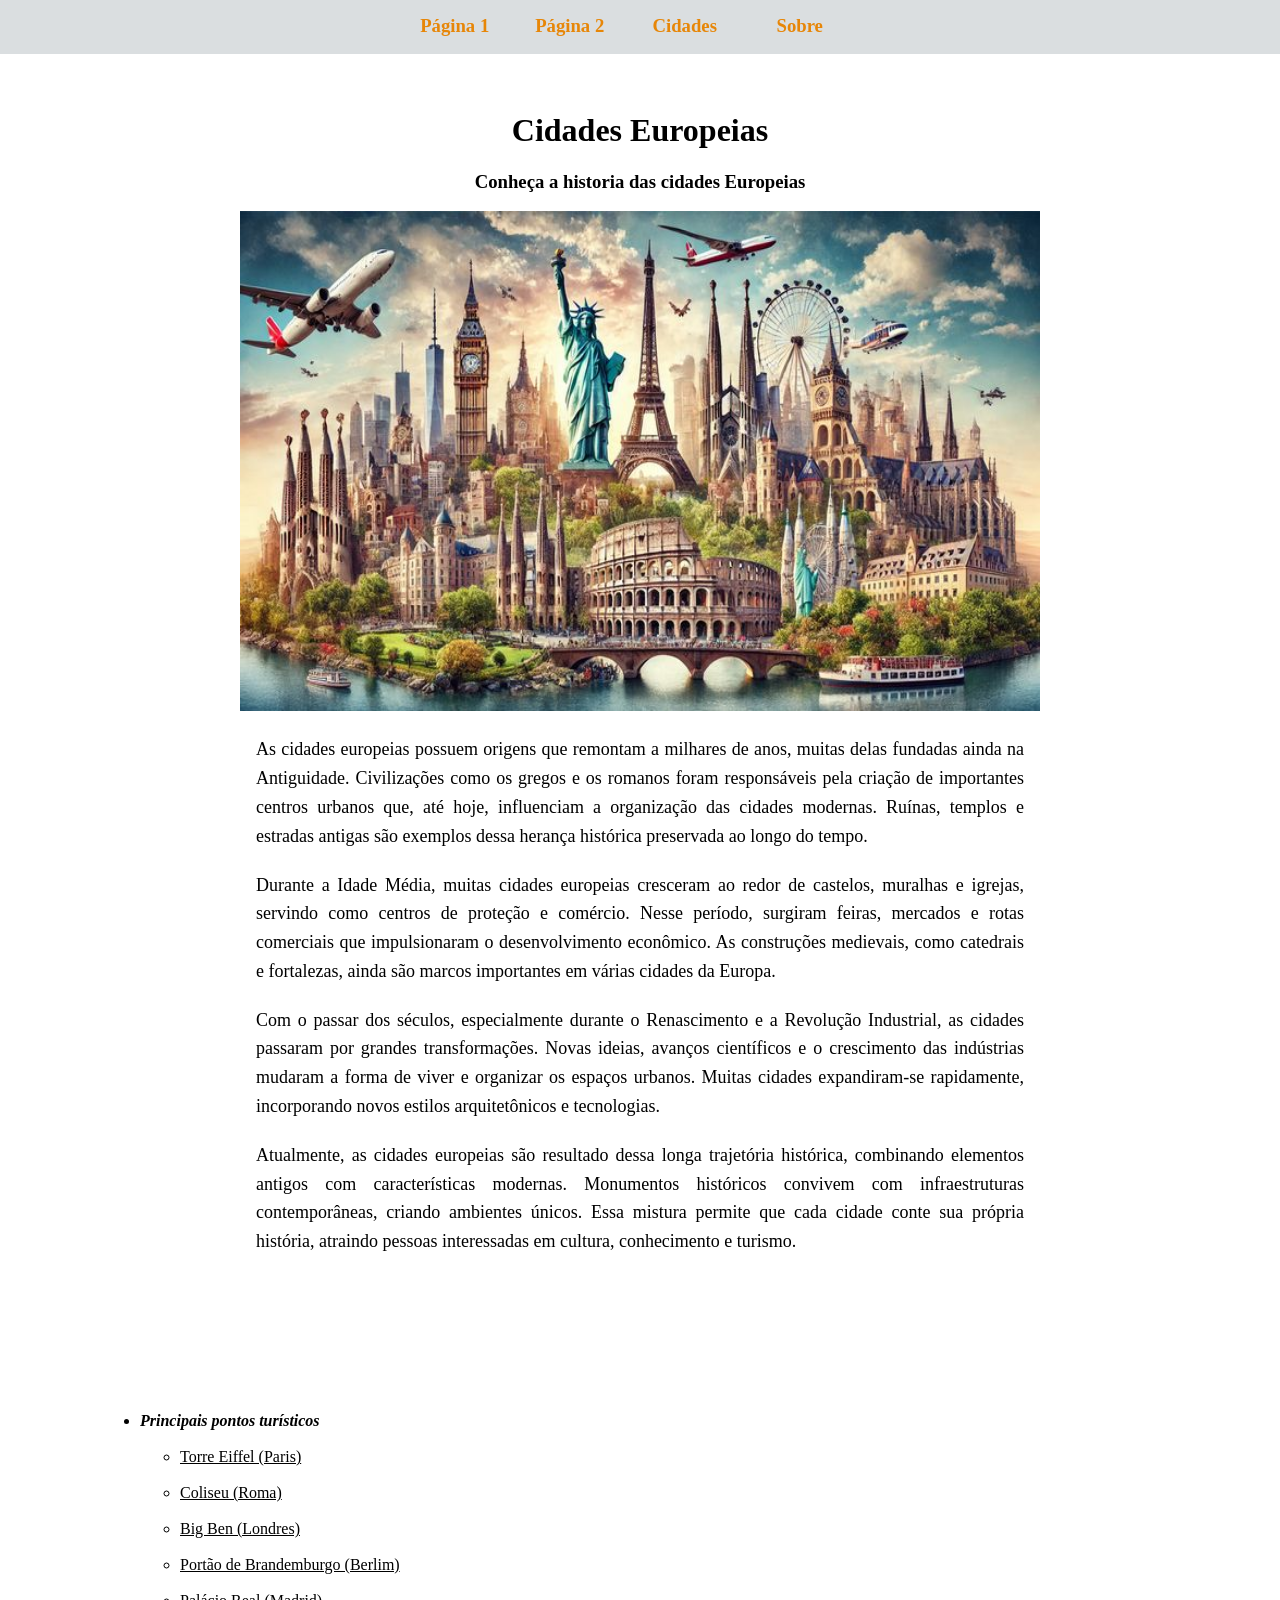
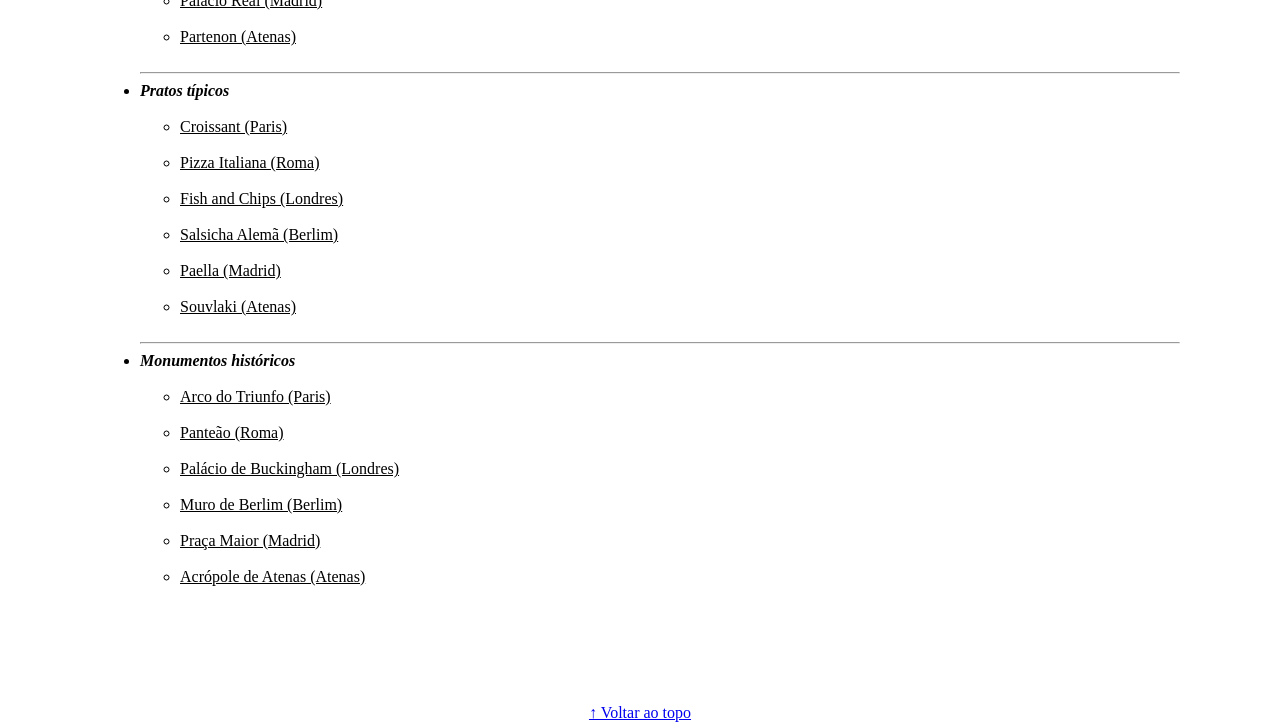
<file: TrabalhodeInterface/index.html>
<!DOCTYPE html>
<html lang="en">

<head>
    <meta charset="UTF-8">
    <meta name="viewport" content="width=device-width, initial-scale=1.0">
    <title>Cidades Europeias</title>
    <link rel="StyleSheet" type="text/css" href="style.css">
    <link rel="shortcut icon" href="Icon/europa.png" type="image/x-icon">
</head>

<body id="bodyindex">
    <nav>
        <h3>
            <ul class="menu">
                <li><a href="./Páginas/pagina1.html">Página 1</a></li>
                <li><a href="./Páginas/pagina2.html">Página 2</a></li>
                <li>
                    <a href="#">Cidades</a>
                    <ul>
                        <li><a href="./Páginas/pagina1.html#parispag">Paris</a></li>
                        <li><a href="./Páginas/pagina1.html#romapag">Roma</a></li>
                        <li><a href="./Páginas/pagina1.html#londrespag">Londres</a></li>
                        <li><a href="./Páginas/pagina1.html#berlimpag">Berlim</a></li>
                        <li><a href="./Páginas/pagina1.html#madridpag">Madrid</a></li>
                        <li><a href="./Páginas/pagina1.html#atenaspag">Atenas</a></li>
                    </ul>
                </li>
                <li><a href="https://pt.wikipedia.org/wiki/Wikip%C3%A9dia:P%C3%A1gina_principal">Sobre</a></li>
            </ul>
        </h3>
    </nav>
    <br><br>
    <br><br>
    <h1>Cidades Europeias</h1>
    <h3>Conheça a historia das cidades Europeias</h3>
    <figure>
        <img src="Imagens/02e26a660f0c5fd9e99c91d72ca7cf16.jpg" width="800" height="500" alt="Europa">
    </figure>
    <p>
        As cidades europeias possuem origens que remontam a milhares de anos, muitas delas fundadas ainda na
        Antiguidade. Civilizações como os gregos e os romanos foram responsáveis pela criação de importantes centros
        urbanos que, até hoje, influenciam a organização das cidades modernas. Ruínas, templos e estradas antigas são
        exemplos dessa herança histórica preservada ao longo do tempo.
    </p>

    <p>
        Durante a Idade Média, muitas cidades europeias cresceram ao redor de castelos, muralhas e igrejas, servindo
        como centros de proteção e comércio. Nesse período, surgiram feiras, mercados e rotas comerciais que
        impulsionaram o desenvolvimento econômico. As construções medievais, como catedrais e fortalezas, ainda são
        marcos importantes em várias cidades da Europa.
    </p>

    <p>
        Com o passar dos séculos, especialmente durante o Renascimento e a Revolução Industrial, as cidades passaram por
        grandes transformações. Novas ideias, avanços científicos e o crescimento das indústrias mudaram a forma de
        viver e organizar os espaços urbanos. Muitas cidades expandiram-se rapidamente, incorporando novos estilos
        arquitetônicos e tecnologias.
    </p>

    <p>
        Atualmente, as cidades europeias são resultado dessa longa trajetória histórica, combinando elementos antigos
        com características modernas. Monumentos históricos convivem com infraestruturas contemporâneas, criando
        ambientes únicos. Essa mistura permite que cada cidade conte sua própria história, atraindo pessoas interessadas
        em cultura, conhecimento e turismo.
    </p>
    <br><br>
    <ul id="listas">
        <li><b><i>Principais pontos turísticos</i></b></li><br>
        <ul type="circle">
            <li><u>Torre Eiffel (Paris)</u></li><br>
            <li><u>Coliseu (Roma)</u></li><br>
            <li><u>Big Ben (Londres)</u></li><br>
            <li><u>Portão de Brandemburgo (Berlim)</u></li><br>
            <li><u>Palácio Real (Madrid)</u></li><br>
            <li><u>Partenon (Atenas)</u></li><br>
        </ul>
        <hr>
        <li><b><i>Pratos típicos</i></b></li><br>
        <ul type="circle">
            <li><u>Croissant (Paris)</u></li><br>
            <li><u>Pizza Italiana (Roma)</u></li><br>
            <li><u>Fish and Chips (Londres)</u></li><br>
            <li><u>Salsicha Alemã (Berlim)</u></li><br>
            <li><u>Paella (Madrid)</u></li><br>
            <li><u>Souvlaki (Atenas)</u></li><br>
        </ul>
        <hr>
        <li><b><i>Monumentos históricos</i></b></li><br>
        <ul type="circle">
            <li><u>Arco do Triunfo (Paris)</u></li><br>
            <li><u>Panteão (Roma)</u></li><br>
            <li><u>Palácio de Buckingham (Londres)</u></li><br>
            <li><u>Muro de Berlim (Berlim)</u></li><br>
            <li><u>Praça Maior (Madrid)</u></li><br>
            <li><u>Acrópole de Atenas (Atenas)</u></li><br>
        </ul>
    </ul>

    <a href="#bodyindex">↑ Voltar ao topo</a>
</body>

</html>
</file>
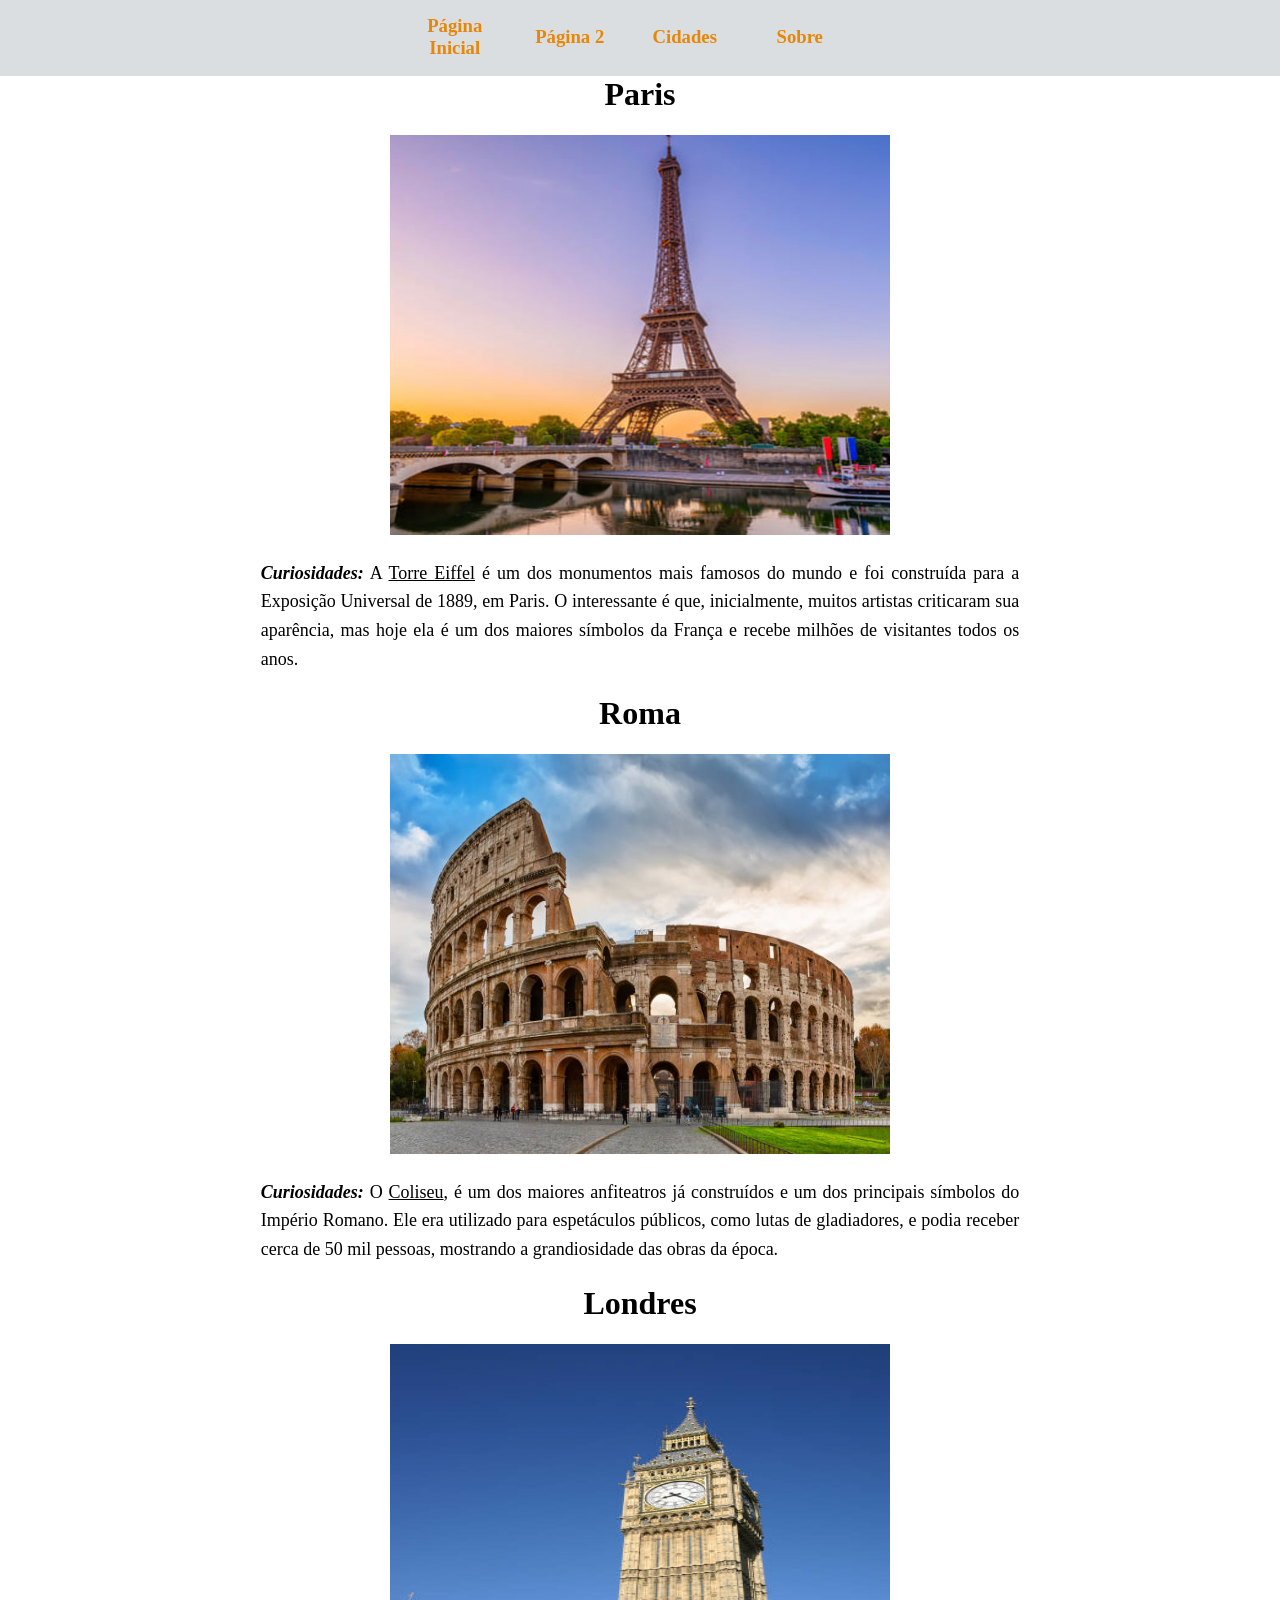
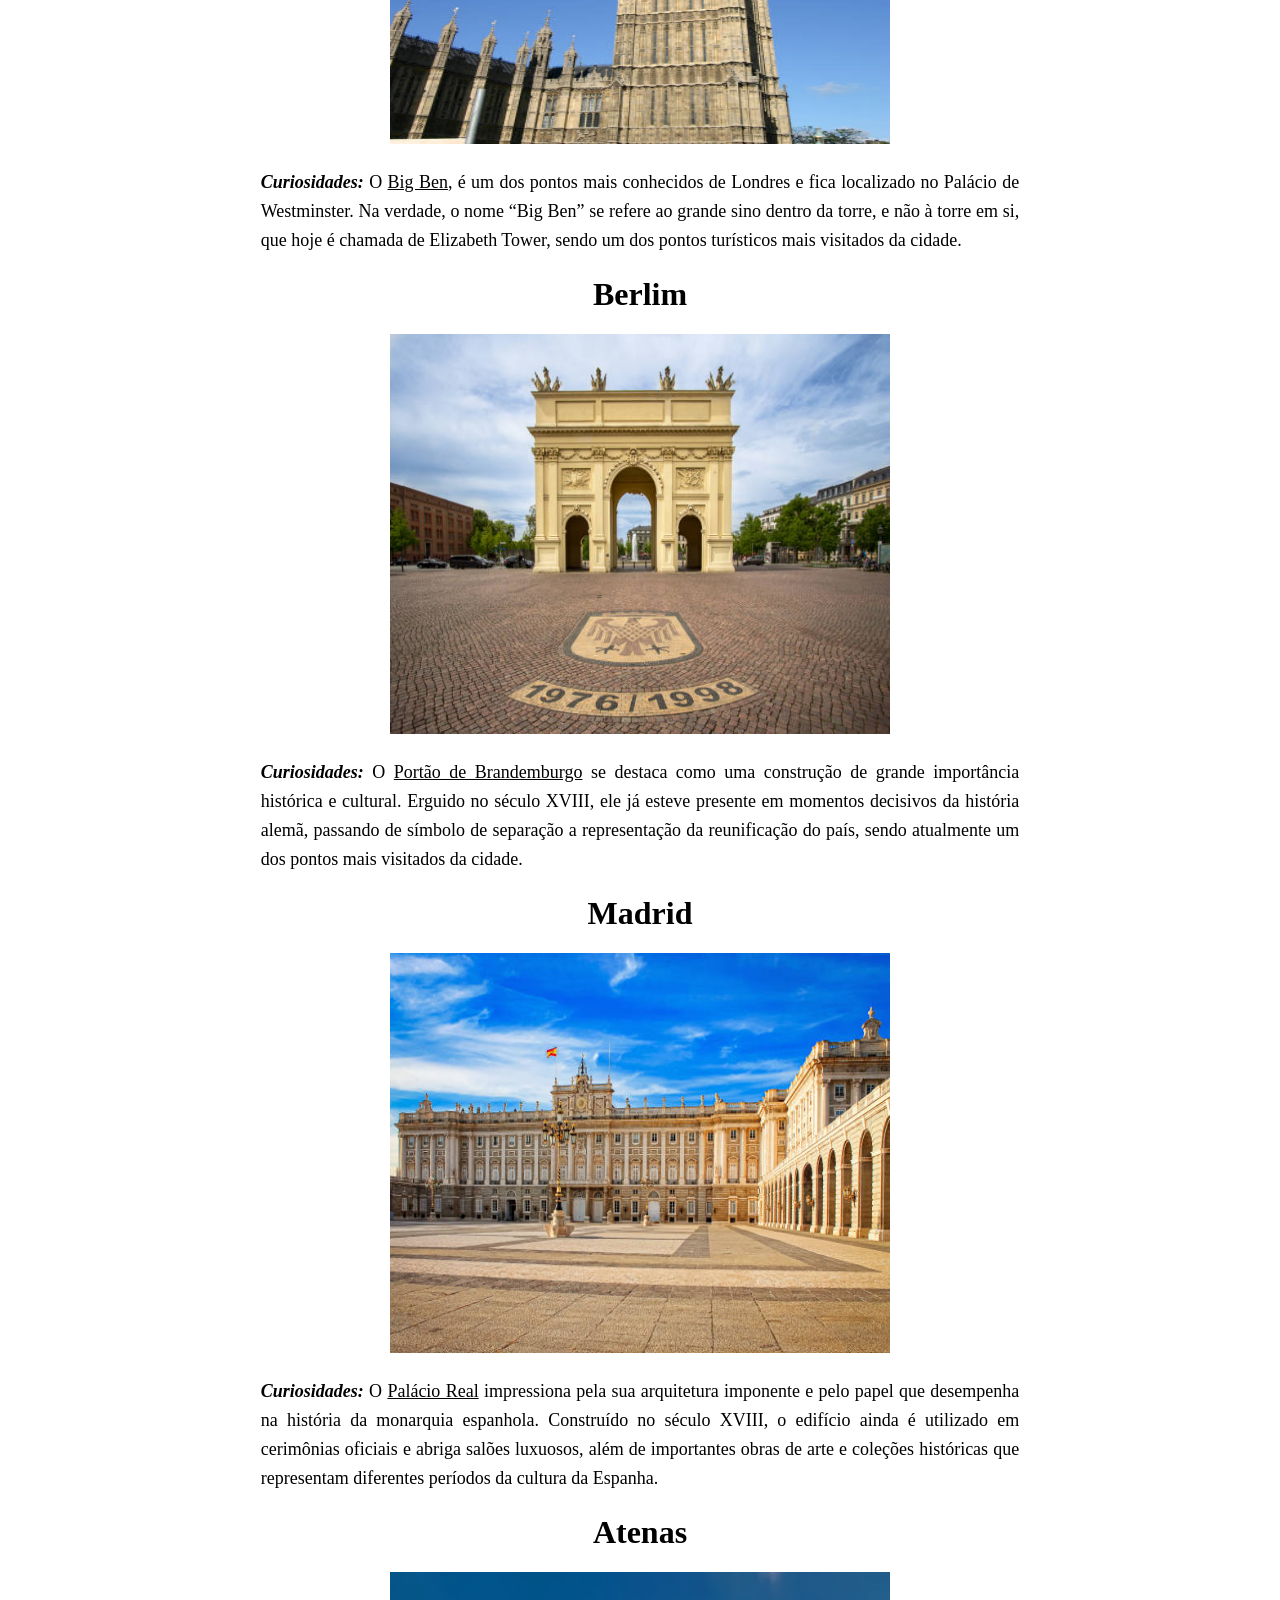
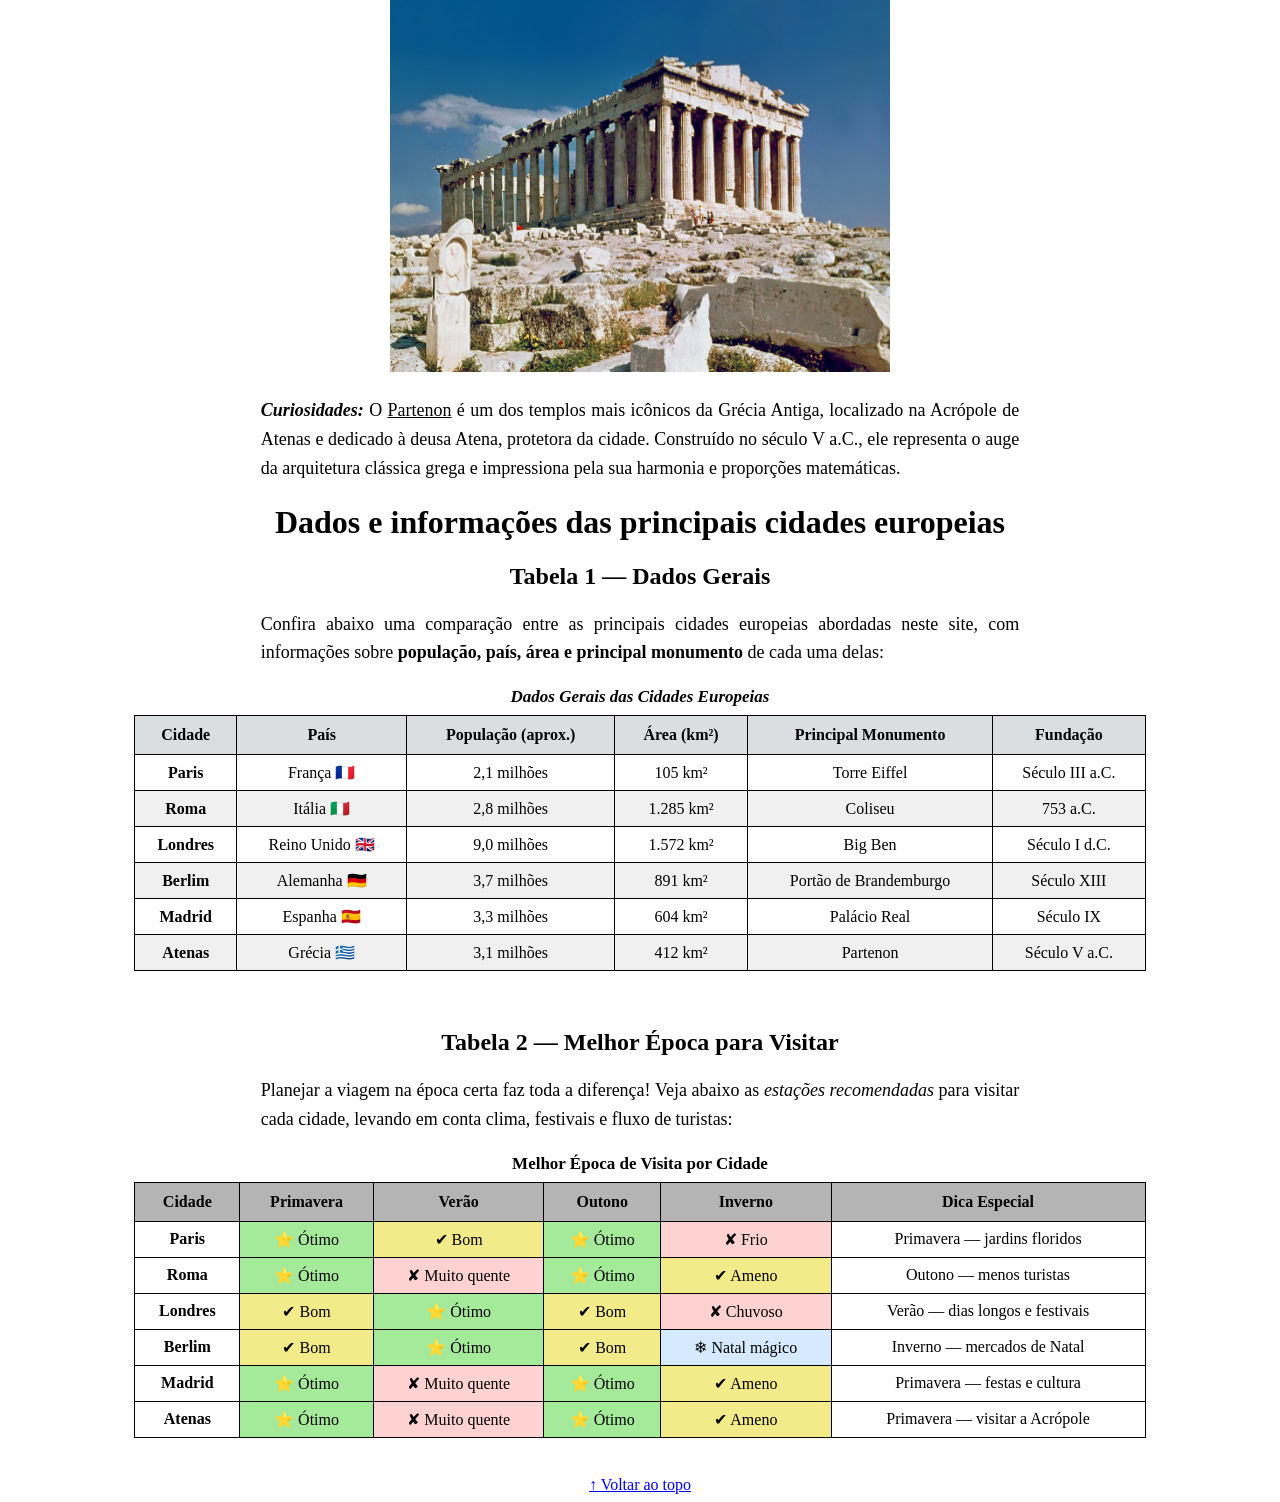
<file: TrabalhodeInterface/Páginas/pagina1.html>
<!DOCTYPE html>
<html lang="en">

<head>
    <meta charset="UTF-8">
    <meta name="viewport" content="width=device-width, initial-scale=1.0">
    <title>Curiosidades das Cidades</title>
    <link rel="StyleSheet" type="text/css" href="../style.css">
    <link rel="shortcut icon" href="../Icon/europa.png" type="image/x-icon">
</head>

<body id="bodypag1">
    <nav>
        <h3>
            <ul class="menu">
                <li><a href="../index.html">Página Inicial</a></li>
                <li><a href="../Páginas/pagina2.html">Página 2</a></li>
                <li>
                    <a href="#">Cidades</a>
                    <ul>
                        <li><a href="../Páginas/pagina1.html#parispag">Paris</a></li>
                        <li><a href="../Páginas/pagina1.html#romapag">Roma</a></li>
                        <li><a href="../Páginas/pagina1.html#londrespag">Londres</a></li>
                        <li><a href="../Páginas/pagina1.html#berlimpag">Berlim</a></li>
                        <li><a href="../Páginas/pagina1.html#madridpag">Madrid</a></li>
                        <li><a href="../Páginas/pagina1.html#atenaspag">Atenas</a></li>
                    </ul>
                </li>
                <li><a href="https://pt.wikipedia.org/wiki/Wikip%C3%A9dia:P%C3%A1gina_principal">Sobre</a></li>
            </ul>
        </h3>
    </nav>
    <br>
    <br>
    <h1 id="parispag">Paris</h1>
    <figure>
        <img src="../Imagens/TourEiffel.avif" width="500" height="400" alt="Torre Eiffel">
    </figure>
    <p>
        <b><i>Curiosidades:</i></b> A <u>Torre Eiffel</u> é um dos monumentos mais famosos do mundo e foi construída
        para a
        Exposição Universal de 1889, em Paris. O interessante é que, inicialmente, muitos artistas criticaram sua
        aparência, mas hoje ela é um dos maiores símbolos da França e recebe milhões de visitantes todos os anos.
    </p>

    <h1 id="romapag">Roma</h1>
    <figure>
        <img src="../Imagens/coliseu.jpg" width="500" height="400" alt="Coliseu">
    </figure>
    <p>
        <b><i>Curiosidades:</i></b> O <u>Coliseu</u>, é um dos maiores anfiteatros já construídos e um dos principais
        símbolos
        do Império Romano. Ele era utilizado para espetáculos públicos, como lutas de gladiadores, e podia receber cerca
        de 50 mil pessoas, mostrando a grandiosidade das obras da época.
    </p>

    <h1 id="londrespag">Londres</h1>
    <figure>
        <img src="../Imagens/bigben.jpg" width="500" height="400" alt="Big Ben">
    </figure>
    <p>
        <b><i>Curiosidades:</i></b> O <u>Big Ben</u>, é um dos pontos mais conhecidos de Londres e fica localizado no
        Palácio de
        Westminster. Na verdade, o nome “Big Ben” se refere ao grande sino dentro da torre, e não à torre em si, que
        hoje é chamada de Elizabeth Tower, sendo um dos pontos turísticos mais visitados da cidade.
    </p>

    <h1 id="berlimpag">Berlim</h1>
    <figure>
        <img src="../Imagens/PortãodeBrandemburgo.jpg" width="500" height="400" alt="">
    </figure>
    <p>
        <b><i>Curiosidades:</i></b> O <u>Portão de Brandemburgo</u> se destaca como uma construção de grande importância
        histórica e cultural. Erguido no século XVIII, ele já esteve presente em momentos decisivos da história alemã,
        passando de símbolo de separação a representação da reunificação do país, sendo atualmente um dos pontos mais
        visitados da cidade.
    </p>

    <h1 id="madridpag">Madrid</h1>
    <figure>
        <img src="../Imagens/PalácioReal.jpg" width="500" height="400" alt="">
    </figure>
    <p>
        <b><i>Curiosidades:</i></b> O <u>Palácio Real</u> impressiona pela sua arquitetura imponente e pelo papel que
        desempenha na história da monarquia espanhola. Construído no século XVIII, o edifício ainda é utilizado em
        cerimônias oficiais e abriga salões luxuosos, além de importantes obras de arte e coleções históricas que
        representam diferentes períodos da cultura da Espanha.
    </p>

    <h1 id="atenaspag">Atenas</h1>
    <figure>
        <img src="../Imagens/Parthenon.jpg" width="500" height="400" alt="">
    </figure>
    <p>
        <b><i>Curiosidades:</i></b> O <u>Partenon</u> é um dos templos mais icônicos da Grécia Antiga, localizado na
        Acrópole de Atenas e dedicado à deusa Atena, protetora da cidade. Construído no século V a.C., ele representa o
        auge da arquitetura clássica grega e impressiona pela sua harmonia e proporções matemáticas.
    </p>

    <a id="tabelas"></a>

    <h1>Dados e informações das principais cidades europeias</h1>

    <h2>Tabela 1 — Dados Gerais</h2>
    <p>
        Confira abaixo uma comparação entre as principais cidades europeias abordadas neste site,
        com informações sobre <b>população, país, área e principal monumento</b> de cada uma delas:
    </p>

    <div class="tabela-container">
        <table class="tabela-estilo1">
            <caption><b><i>Dados Gerais das Cidades Europeias</i></b></caption>
            <thead>
                <tr>
                    <th>Cidade</th>
                    <th>País</th>
                    <th>População (aprox.)</th>
                    <th>Área (km²)</th>
                    <th>Principal Monumento</th>
                    <th>Fundação</th>
                </tr>
            </thead>
            <tbody>
                <tr>
                    <td><b>Paris</b></td>
                    <td>França 🇫🇷</td>
                    <td>2,1 milhões</td>
                    <td>105 km²</td>
                    <td>Torre Eiffel</td>
                    <td>Século III a.C.</td>
                </tr>
                <tr>
                    <td><b>Roma</b></td>
                    <td>Itália 🇮🇹</td>
                    <td>2,8 milhões</td>
                    <td>1.285 km²</td>
                    <td>Coliseu</td>
                    <td>753 a.C.</td>
                </tr>
                <tr>
                    <td><b>Londres</b></td>
                    <td>Reino Unido 🇬🇧</td>
                    <td>9,0 milhões</td>
                    <td>1.572 km²</td>
                    <td>Big Ben</td>
                    <td>Século I d.C.</td>
                </tr>
                <tr>
                    <td><b>Berlim</b></td>
                    <td>Alemanha 🇩🇪</td>
                    <td>3,7 milhões</td>
                    <td>891 km²</td>
                    <td>Portão de Brandemburgo</td>
                    <td>Século XIII</td>
                </tr>
                <tr>
                    <td><b>Madrid</b></td>
                    <td>Espanha 🇪🇸</td>
                    <td>3,3 milhões</td>
                    <td>604 km²</td>
                    <td>Palácio Real</td>
                    <td>Século IX</td>
                </tr>
                <tr>
                    <td><b>Atenas</b></td>
                    <td>Grécia 🇬🇷</td>
                    <td>3,1 milhões</td>
                    <td>412 km²</td>
                    <td>Partenon</td>
                    <td>Século V a.C.</td>
                </tr>
            </tbody>
        </table>
    </div>

    <br>

    <h2>Tabela 2 — Melhor Época para Visitar</h2>
    <p>
        Planejar a viagem na época certa faz toda a diferença! Veja abaixo as
        <i>estações recomendadas</i> para visitar cada cidade, levando em conta clima,
        festivais e fluxo de turistas:
    </p>

    <div class="tabela-container">
        <table class="tabela-estilo2">
            <caption>Melhor Época de Visita por Cidade</caption>
            <thead>
                <tr>
                    <th>Cidade</th>
                    <th>Primavera</th>
                    <th>Verão</th>
                    <th>Outono</th>
                    <th>Inverno</th>
                    <th>Dica Especial</th>
                </tr>
            </thead>
            <tbody>
                <tr>
                    <td><b>Paris</b></td>
                    <td class="cel-otimo">⭐ Ótimo</td>
                    <td class="cel-bom">✔ Bom</td>
                    <td class="cel-otimo">⭐ Ótimo</td>
                    <td class="cel-ruim">✘ Frio</td>
                    <td>Primavera — jardins floridos</td>
                </tr>
                <tr>
                    <td><b>Roma</b></td>
                    <td class="cel-otimo">⭐ Ótimo</td>
                    <td class="cel-ruim">✘ Muito quente</td>
                    <td class="cel-otimo">⭐ Ótimo</td>
                    <td class="cel-bom">✔ Ameno</td>
                    <td>Outono — menos turistas</td>
                </tr>
                <tr>
                    <td><b>Londres</b></td>
                    <td class="cel-bom">✔ Bom</td>
                    <td class="cel-otimo">⭐ Ótimo</td>
                    <td class="cel-bom">✔ Bom</td>
                    <td class="cel-ruim">✘ Chuvoso</td>
                    <td>Verão — dias longos e festivais</td>
                </tr>
                <tr>
                    <td><b>Berlim</b></td>
                    <td class="cel-bom">✔ Bom</td>
                    <td class="cel-otimo">⭐ Ótimo</td>
                    <td class="cel-bom">✔ Bom</td>
                    <td class="cel-especial">❄ Natal mágico</td>
                    <td>Inverno — mercados de Natal</td>
                </tr>
                <tr>
                    <td><b>Madrid</b></td>
                    <td class="cel-otimo">⭐ Ótimo</td>
                    <td class="cel-ruim">✘ Muito quente</td>
                    <td class="cel-otimo">⭐ Ótimo</td>
                    <td class="cel-bom">✔ Ameno</td>
                    <td>Primavera — festas e cultura</td>
                </tr>
                <tr>
                    <td><b>Atenas</b></td>
                    <td class="cel-otimo">⭐ Ótimo</td>
                    <td class="cel-ruim">✘ Muito quente</td>
                    <td class="cel-otimo">⭐ Ótimo</td>
                    <td class="cel-bom">✔ Ameno</td>
                    <td>Primavera — visitar a Acrópole</td>
                </tr>
            </tbody>

        </table>
    </div>

    <br>

    <a href="#bodypag1">↑ Voltar ao topo</a>

</body>

</html>
</file>
<file: TrabalhodeInterface/style.css>
body {
    background-color: rgb(255, 255, 255);
    align-items: center;
    text-align: center;
}

h2,
h1,
h3,
h4,
h5,
h6 {
    text-align: center;
    color: rgb(0, 0, 0);
    align-items: center;
}

#bodyindex {
    background-color: rgb(255, 255, 255);
    border-width: 10px;
    margin: 0 auto;
    align-items: center;
    text-align: center;
}

.menu {
    text-decoration: solid black;
    align-items: center;
    justify-content: center;
    display: flex;
    list-style: none;
    padding: 1%;
    border: none;
    float: right;
    background-color: rgb(218, 222, 224);
    position: fixed;
    top: -22px;
    right: 0;
    width: 100%;
    z-index: 1000;
}

.menu li {
    position: relative;
    float: left;
    list-style: none;
    width: 115px;
    border-right: 2px solid;
    border: none;
}

.menu li a {
    color: rgb(231, 134, 7);
    text-decoration: none;
    padding: 5px 10px;
    display: block;
}

.menu li ul {
    position: absolute;
    top: 23px;
    left: 0px;
    display: none;
}

.menu li:hover ul {
    display: block;
}

.menu li ul li {
    border: 2px solid black;
    background-color: rgb(212, 212, 203);
    display: block;
    width: 100px;
    left: 42px;
}

p {
    width: 60%;
    margin: 20px auto;
    font-size: 18px;
    line-height: 1.6;
    text-align: justify;
}

#listas {
    text-align: justify;
    margin: 100px;
}

#bodypag {
    background-color: rgb(255, 255, 255);
    border-width: 10px;
    margin: 0 auto;
    align-items: center;
    text-align: justify;
}

figure {
    align-items: center;
    text-align: center;
    margin: 0 auto;
}

.tabela-container {
    width: 80%;
    margin: 20px auto;
}

.tabela-estilo1 {
    width: 100%;
    border-collapse: collapse;
    font-size: 16px;
}

.tabela-estilo1 caption {
    font-size: 17px;
    font-weight: bold;
    margin-bottom: 8px;
}

.tabela-estilo1 th {
    background-color: rgb(218, 222, 224);
    padding: 10px;
    border: 1px solid black;
}

.tabela-estilo1 td {
    padding: 8px;
    border: 1px solid black;
    text-align: center;
}

.tabela-estilo1 tbody tr:nth-child(even) {
    background-color: rgb(240, 240, 240);
}

.tabela-estilo2 {
    width: 100%;
    border-collapse: collapse;
    font-size: 16px;
}

.tabela-estilo2 caption {
    font-size: 17px;
    font-weight: bold;
    margin-bottom: 8px;
}

.tabela-estilo2 th {
    background-color: rgb(180, 180, 180);
    padding: 10px;
    border: 1px solid black;
}

.tabela-estilo2 td {
    padding: 8px;
    border: 1px solid black;
    text-align: center;
}

.cel-otimo {
    background-color: rgb(165, 234, 154);
}

.cel-bom {
    background-color: rgb(243, 234, 138);
}

.cel-ruim {
    background-color: rgb(255, 210, 210);
}

.cel-especial {
    background-color: rgb(214, 234, 255);
}

.video-container video {
    width: 560px;
    height: 315px;
}

.video-container {
    text-align: center;
    margin: 20px auto;
}

.video-container video {
    border: 3px solid rgb(218, 222, 224);
    border-radius: 8px;
    max-width: 90%;
}

.audio-container audio {
    width: 50%;
    margin: 10px auto;
    display: block;
}

.form-container {
    width: 60%;
    margin: 20px auto;
    text-align: left;
}

.fieldset-estilo {
    border: 2px solid rgb(218, 222, 224);
    border-radius: 8px;
    padding: 20px 30px;
    margin-bottom: 10px;
    background-color: rgb(250, 250, 250);
}

.fieldset-estilo legend {
    font-size: 17px;
    padding: 0 10px;
    color: rgb(231, 134, 7);
}

.fieldset-estilo input[type="text"],
.fieldset-estilo input[type="email"],
.fieldset-estilo input[type="number"],
.fieldset-estilo select,
.fieldset-estilo textarea {
    width: 80%;
    padding: 8px 10px;
    font-size: 15px;
    border: 1px solid rgb(180, 180, 180);
    border-radius: 5px;
    margin-top: 4px;
}

.fieldset-estilo input[type="radio"],
.fieldset-estilo input[type="checkbox"] {
    margin-right: 8px;
    margin-bottom: 8px;
}

.fieldset-estilo label {
    font-weight: bold;
    font-size: 15px;
}

.botoes-form {
    text-align: center;
    margin-top: 10px;
}

.btn-reset {
    background-color: rgb(218, 222, 224);
    color: rgb(0, 0, 0);
    border: 2px solid rgb(180, 180, 180);
    padding: 10px 25px;
    font-size: 15px;
    border-radius: 6px;
    cursor: pointer;
    margin-right: 15px;
}

.btn-reset:hover {
    background-color: rgb(200, 200, 200);
}

.btn-enviar {
    background-color: rgb(231, 134, 7);
    color: white;
    border: none;
    padding: 10px 25px;
    font-size: 15px;
    border-radius: 6px;
    cursor: pointer;
}

.btn-enviar:hover {
    background-color: rgb(200, 115, 5);
}
</file>
